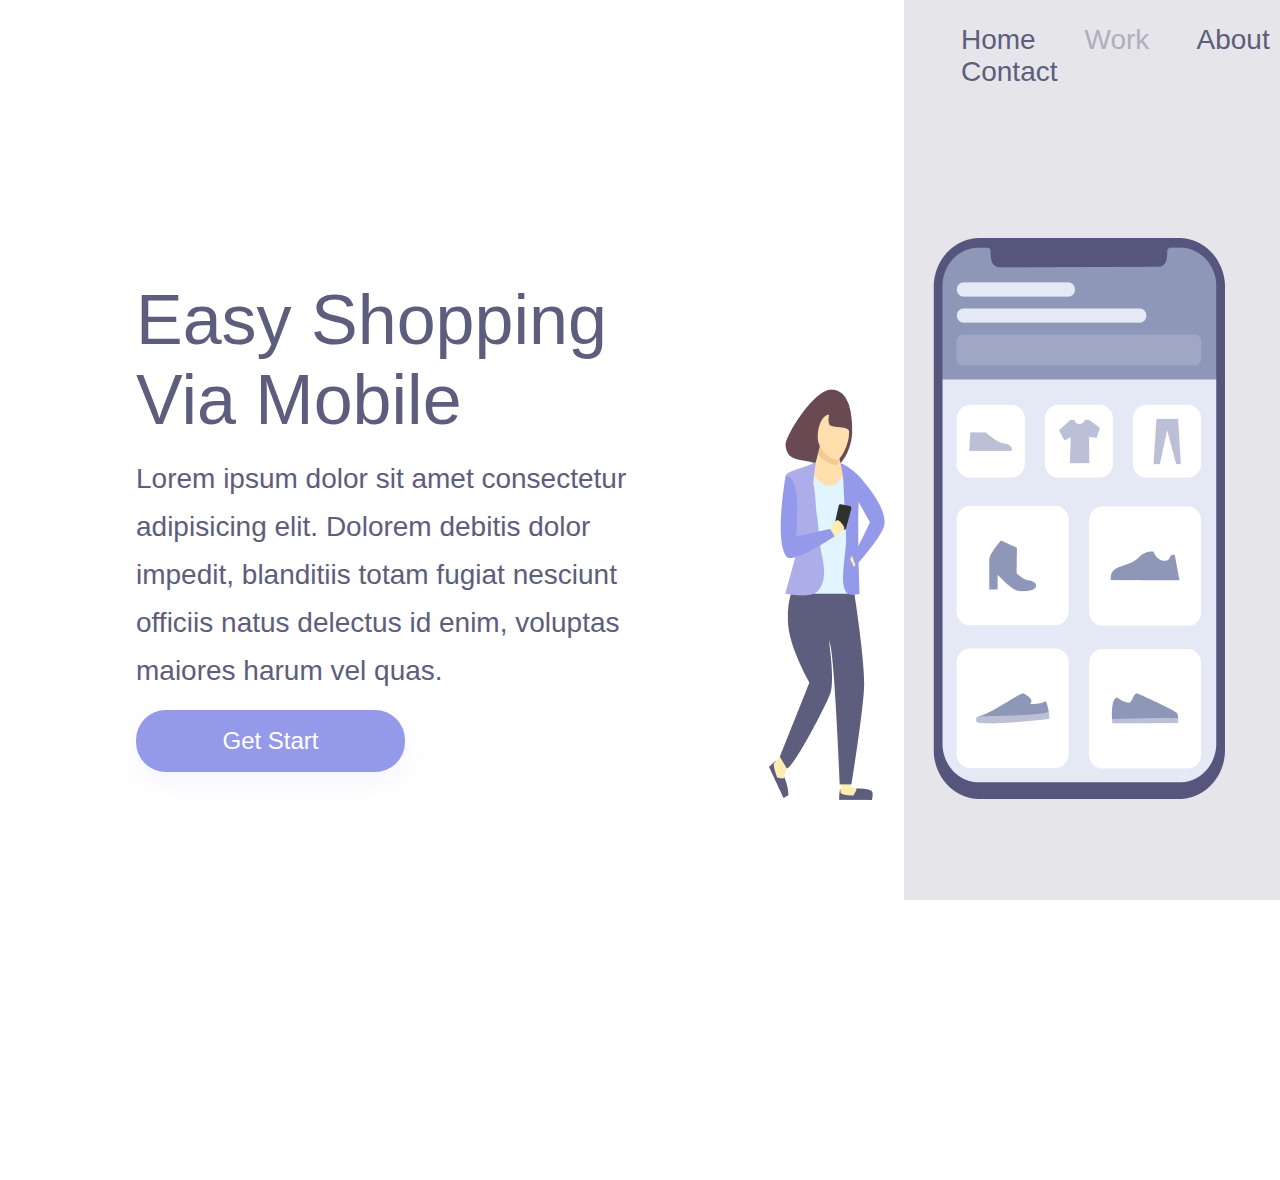
<file: index.html>
<!DOCTYPE html>
<html lang="pt-br">
<head>
    <meta charset="UTF-8">
    <meta name="viewport" content="width=device-width, initial-scale=1.0">
    <title>Shopping Mobile 1 jay</title>
    <link rel="stylesheet" href="./22-Projeto 1.css"/>
</head>
<body>
    <main class="space">

        <selection class="divleft">

            <h1>Easy Shopping Via Mobile</h1>
            <p>Lorem ipsum dolor sit amet consectetur adipisicing elit. Dolorem  debitis dolor impedit, blanditiis totam fugiat nesciunt officiis natus delectus id enim, voluptas maiores harum vel quas.</p>
            <button>Get Start</button>
    
        </selection>

    <section class="divright">

        <header>

            <a>Home</a>
            <a class="dd">Work</a>
            <a>About</a>
            <a>Contact</a>
    
        </header>

            <img src="./assets/Projeto dia 28.png" alt="Imagem"/>

    </section>
    
    
    </main>
</body>
</html>
</file>
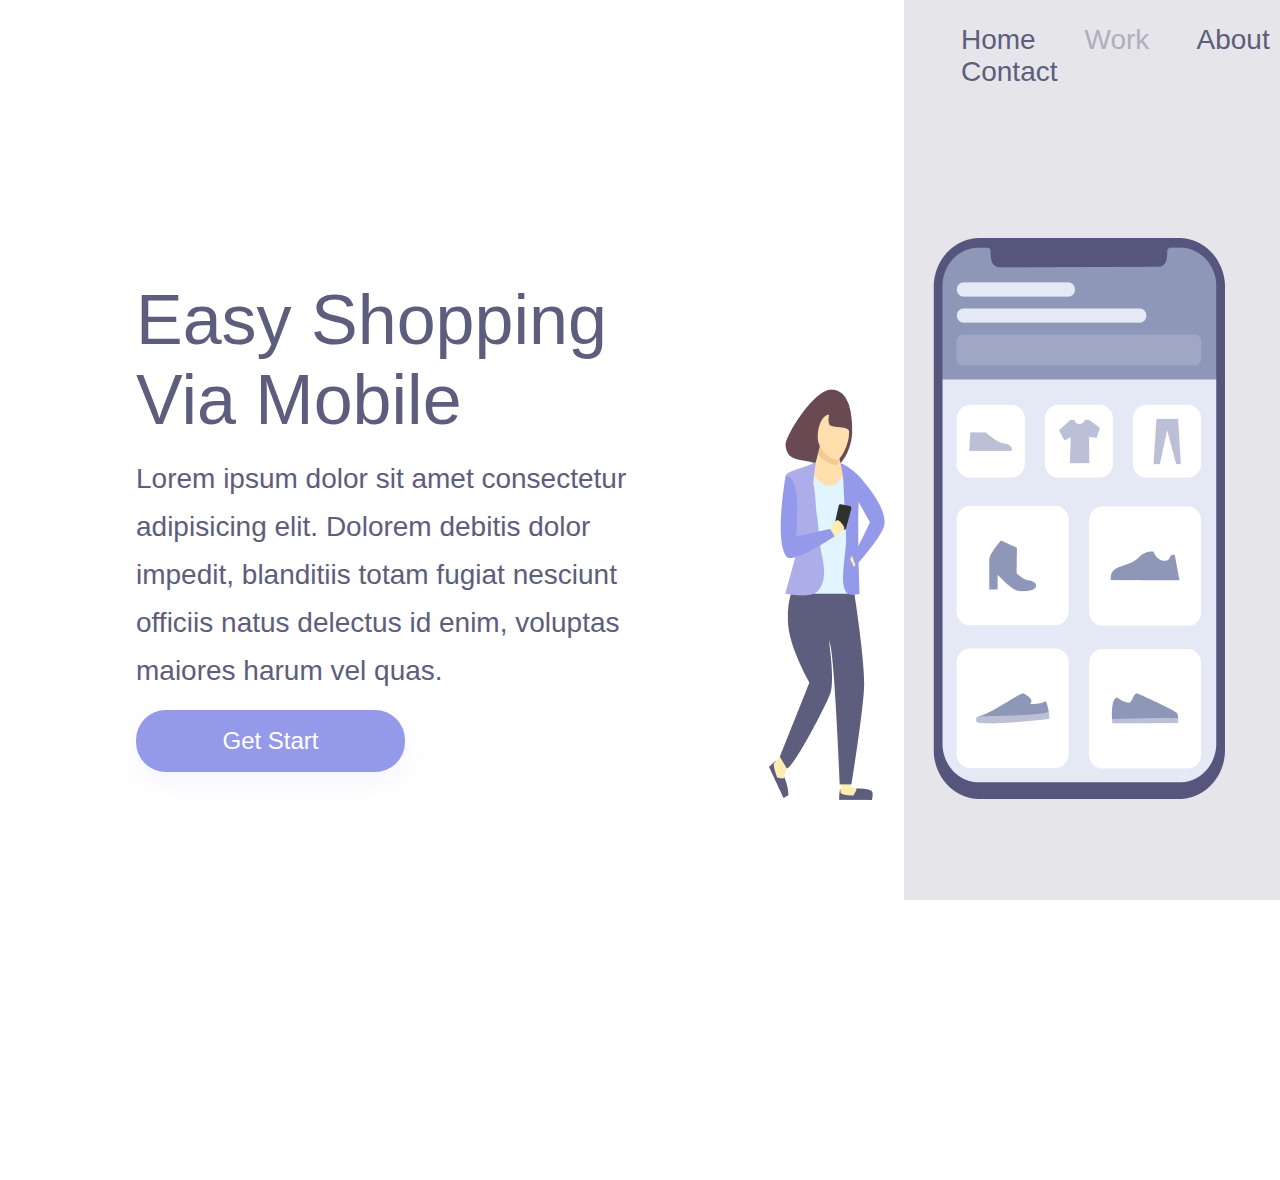
<file: 22-Shopping .html>
<!DOCTYPE html>
<html lang="pt-br">
<head>
    <meta charset="UTF-8">
    <meta name="viewport" content="width=device-width, initial-scale=1.0">
    <title>Shopping Mobile 1 jay</title>
    <link rel="stylesheet" href="./22-Shopping .css"/>
</head>
<body>
    <main class="space">

        <selection class="divleft">

            <h1>Easy Shopping Via Mobile</h1>
            <p>Lorem ipsum dolor sit amet consectetur adipisicing elit. Dolorem  debitis dolor impedit, blanditiis totam fugiat nesciunt officiis natus delectus id enim, voluptas maiores harum vel quas.</p>
            <button>Get Start</button>
    
        </selection>

    <section class="divright">

        <header>

            <a>Home</a>
            <a class="dd">Work</a>
            <a>About</a>
            <a>Contact</a>
    
        </header>

            <img src="./assets/Projeto dia 28.png" alt="Imagem"/>

    </section>
    
    
    </main>
</body>
</html>
</file>
<file: 22-Projeto 1.css>
* {
    box-sizing: border-box;
    padding: 0;
    margin: 0;
    font-family: 'Oswald', sans-serif;
    font-weight: 400;
}

.space {
    height: 100vh;
    width: 100vw;
}

.divleft {
    display: inline-block;
    width: 60%;
    height: 100vh;
    margin-left: 136px;
    margin-top: 280px;
    position: relative;
}

.divright {
    display: inline-block;
    background-color: rgba(93, 93, 125, 16%);
    width: 40%;
    height: 100vh;
    position: absolute;
}

h1 {
    color: #5D5D7D;
    font-size: 70px;
    line-height: 80px;
    width: 500px;
}

p {
    margin-top: 15px;
    margin-bottom: 15px;
    color: #5D5D7D;
    font-size: 28px;
    line-height: 48px;
    width: 540px;
}

button {
    width: 269px;
    height: 62px;
    color: white;
    font-size: 24px;
    background: #9499EA;
    box-shadow: 0px 10px 24px rgba(148, 153, 234, 0.10);
    border-radius: 30px;
    border: none;
    cursor: pointer;
}

button:hover {
    opacity: 0.8;
}

button:active {
    opacity: 0.90;
}

header {
    color: #5D5D7D;
    font-size: 28px;
    word-wrap: break-word;
    word-spacing: 41px;
    margin-left: 57px;
    margin-right: 58px;
    margin-top: 24px;
    cursor: pointer;
}

.dd {
    opacity: 0.40;
}

a:active {
    opacity: 0.90;
}

a:hover {
    opacity: 0.8;
}

img {
    position: relative;
    left: -135px;
    margin-top: 150px;
}

@media screen and (max-width:900px) and (orientation:portrait) {
    .divleft {
        display: block;
        height: auto;
        width: 100vw;
        margin: 58px 54px 47px 0px;

    }

    h1 {
        font-size: 36px;
        line-height: 52px;
        letter-spacing: 0px;
        text-align: center;
        width: auto;
        margin: 58px 54px 0px 53px;
    }

    p {
        margin: 15px 54px 15px 53px;
        width: auto;
        opacity: 0.6px;
        font-size: 14px;
        line-height: 24px;
        letter-spacing: 0px;
        text-align: center;
    }
    button{
        display: block;
        margin-left: auto;
        margin-right: auto;
    }
    .divright {
        display: block;
        height: auto;
        width: 100vw;
        position: static;
        margin: 0px;

    }

    img {
        width: 271px;
        position: static;
        
        margin: 46px 50px 46px 50px;
    }

    header {
        display: none;
    }

}
</file>
<file: 22-Shopping .css>
* {
    box-sizing: border-box;
    padding: 0;
    margin: 0;
    font-family: 'Oswald', sans-serif;
    font-weight: 400;
}

.space {
    height: 100vh;
    width: 100vw;
}

.divleft {
    display: inline-block;
    width: 60%;
    height: 100vh;
    margin-left: 136px;
    margin-top: 280px;
    position: relative;
}

.divright {
    display: inline-block;
    background-color: rgba(93, 93, 125, 16%);
    width: 40%;
    height: 100vh;
    position: absolute;
}

h1 {
    color: #5D5D7D;
    font-size: 70px;
    line-height: 80px;
    width: 500px;
}

p {
    margin-top: 15px;
    margin-bottom: 15px;
    color: #5D5D7D;
    font-size: 28px;
    line-height: 48px;
    width: 540px;
}

button {
    width: 269px;
    height: 62px;
    color: white;
    font-size: 24px;
    background: #9499EA;
    box-shadow: 0px 10px 24px rgba(148, 153, 234, 0.10);
    border-radius: 30px;
    border: none;
    cursor: pointer;
}

button:hover {
    opacity: 0.8;
}

button:active {
    opacity: 0.90;
}

header {
    color: #5D5D7D;
    font-size: 28px;
    word-wrap: break-word;
    word-spacing: 41px;
    margin-left: 57px;
    margin-right: 58px;
    margin-top: 24px;
    cursor: pointer;
}

.dd {
    opacity: 0.40;
}

a:active {
    opacity: 0.90;
}

a:hover {
    opacity: 0.8;
}

img {
    position: relative;
    left: -135px;
    margin-top: 150px;
}

@media screen and (max-width:900px) and (orientation:portrait) {
    .space{
        width: 100vw;
        height: 100vh;
    }
    .divleft {
        display: block;
        height: auto;
        width: 100%;
        margin: 58px auto 47px auto;
        

    }

    h1 {
        font-size: 36px;
        line-height: 52px;
        letter-spacing: 0px;
        text-align: center;
        width: auto;
        margin: 0px 54px 0px 53px;
    }

    p {
        margin: 15px 54px 15px 53px;
        width: auto;
        opacity: 0.6px;
        font-size: 14px;
        line-height: 24px;
        letter-spacing: 0px;
        text-align: center;
    }
    button{
        display: block;
        margin-left: auto;
        margin-right: auto;
    }
    .divright {
        display: block;
        width: 100%;
        position: absolute;
        padding: 40px;
        height: auto;
    }

    img {
        width: 271px;
        position: static;
        margin: 46px 0px 0px 0px;
        display: block;
        margin-left: auto;
        margin-right: auto;
        height: 322px;
        padding: 40px;
    }

    header {
        display: none;
    }

}
</file>
